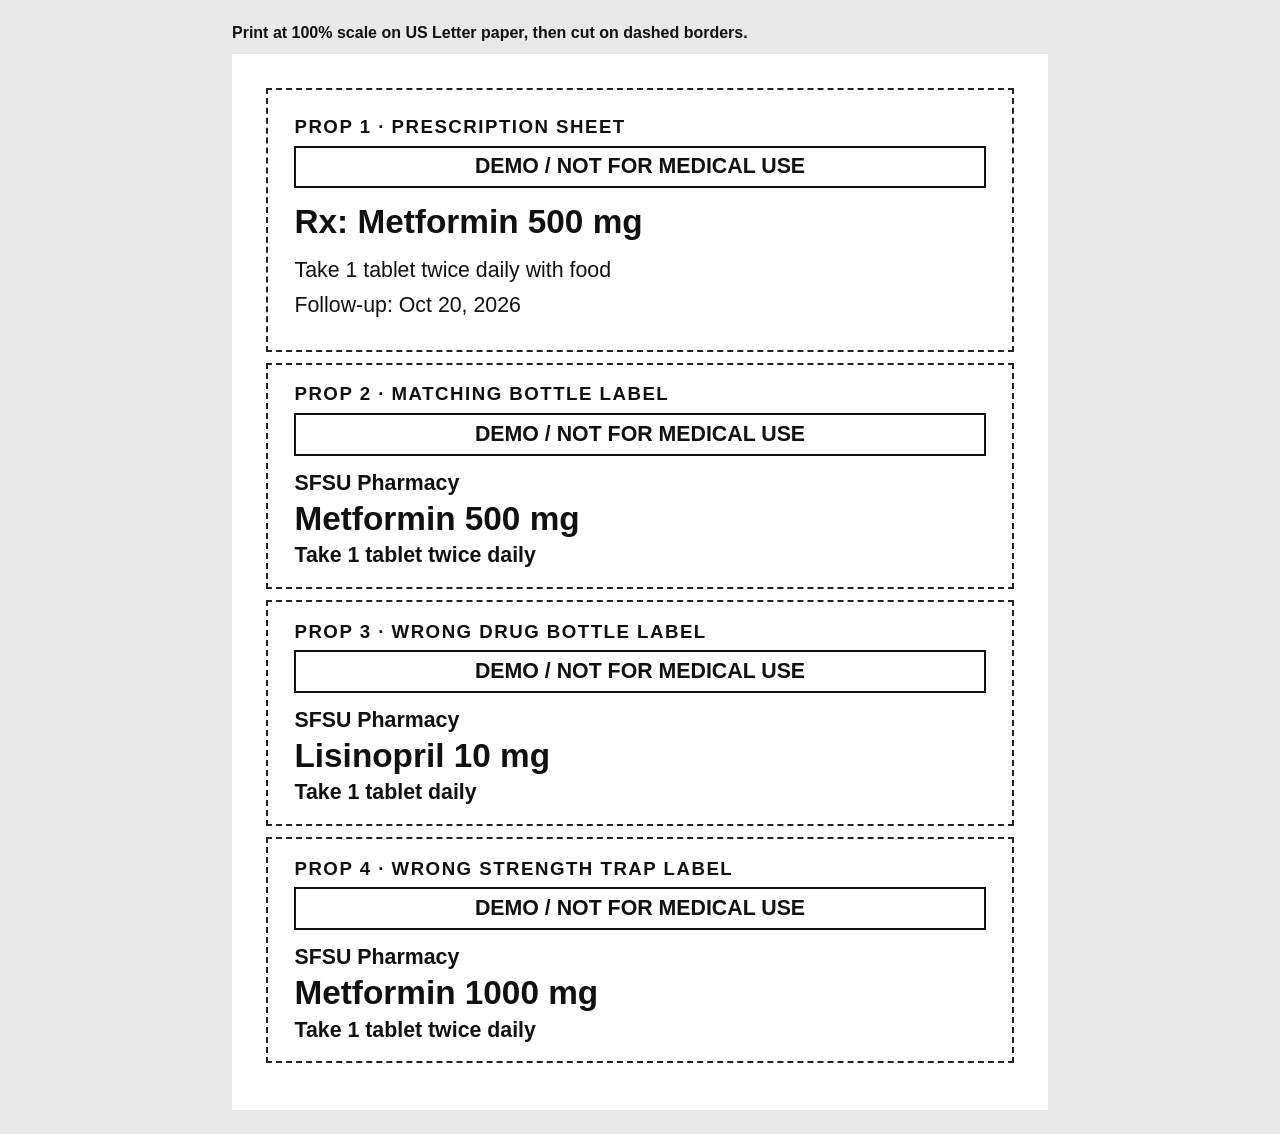
<file: demo/physical_test_props.html>
<!doctype html>
<html lang="en">
<head>
  <meta charset="utf-8">
  <meta name="viewport" content="width=device-width, initial-scale=1">
  <title>MedGuide Vision - Physical Test Props</title>
  <style>
    :root {
      color: #111;
      font-family: Arial, Helvetica, sans-serif;
      font-synthesis: none;
    }

    * {
      box-sizing: border-box;
    }

    body {
      margin: 0;
      padding: 24px;
      background: #e8e8e8;
    }

    .sheet {
      width: 8.5in;
      min-height: 11in;
      margin: 0 auto;
      padding: 0.35in;
      background: #fff;
      display: grid;
      grid-template-rows: 2.75in repeat(3, 2.35in);
      gap: 0.12in;
    }

    .prop {
      border: 2px dashed #222;
      padding: 0.14in 0.28in;
      display: flex;
      flex-direction: column;
      justify-content: center;
      overflow: hidden;
    }

    .eyebrow {
      margin: 0 0 0.08in;
      font-size: 14pt;
      font-weight: 800;
      letter-spacing: 0.08em;
      text-transform: uppercase;
    }

    .warning {
      margin: 0 0 0.16in;
      padding: 0.07in 0.12in;
      border: 2px solid #111;
      font-size: 16pt;
      font-weight: 900;
      text-align: center;
    }

    .prescription .medicine {
      margin: 0 0 0.12in;
      font-size: 25pt;
      font-weight: 800;
    }

    .prescription .instruction,
    .prescription .follow-up {
      margin: 0.05in 0;
      font-size: 16pt;
      line-height: 1.2;
    }

    .bottle .pharmacy {
      margin: 0 0 0.05in;
      font-size: 16pt;
      font-weight: 700;
    }

    .bottle .medicine {
      margin: 0;
      font-size: 25pt;
      font-weight: 900;
      line-height: 1.05;
    }

    .bottle .instruction {
      margin: 0.08in 0 0;
      font-size: 16pt;
      font-weight: 700;
    }

    .cut-note {
      position: absolute;
      width: 0;
      height: 0;
      overflow: hidden;
    }

    @media screen {
      body::before {
        content: "Print at 100% scale on US Letter paper, then cut on dashed borders.";
        display: block;
        max-width: 8.5in;
        margin: 0 auto 12px;
        color: #111;
        font-weight: 700;
      }
    }

    @media print {
      @page {
        size: letter portrait;
        margin: 0;
      }

      body {
        padding: 0;
        background: #fff;
      }

      .sheet {
        margin: 0;
        break-after: avoid;
      }
    }
  </style>
</head>
<body>
  <main class="sheet" aria-label="Four printable medication demonstration props">
    <section class="prop prescription" aria-labelledby="prop-one">
      <h1 class="eyebrow" id="prop-one">Prop 1 · Prescription Sheet</h1>
      <p class="warning">DEMO / NOT FOR MEDICAL USE</p>
      <p class="medicine">Rx: Metformin 500 mg</p>
      <p class="instruction">Take 1 tablet twice daily with food</p>
      <p class="follow-up">Follow-up: Oct 20, 2026</p>
    </section>

    <section class="prop bottle" aria-labelledby="prop-two">
      <h2 class="eyebrow" id="prop-two">Prop 2 · Matching Bottle Label</h2>
      <p class="warning">DEMO / NOT FOR MEDICAL USE</p>
      <p class="pharmacy">SFSU Pharmacy</p>
      <p class="medicine">Metformin 500 mg</p>
      <p class="instruction">Take 1 tablet twice daily</p>
    </section>

    <section class="prop bottle" aria-labelledby="prop-three">
      <h2 class="eyebrow" id="prop-three">Prop 3 · Wrong Drug Bottle Label</h2>
      <p class="warning">DEMO / NOT FOR MEDICAL USE</p>
      <p class="pharmacy">SFSU Pharmacy</p>
      <p class="medicine">Lisinopril 10 mg</p>
      <p class="instruction">Take 1 tablet daily</p>
    </section>

    <section class="prop bottle" aria-labelledby="prop-four">
      <h2 class="eyebrow" id="prop-four">Prop 4 · Wrong Strength Trap Label</h2>
      <p class="warning">DEMO / NOT FOR MEDICAL USE</p>
      <p class="pharmacy">SFSU Pharmacy</p>
      <p class="medicine">Metformin 1000 mg</p>
      <p class="instruction">Take 1 tablet twice daily</p>
    </section>
  </main>
</body>
</html>
</file>
